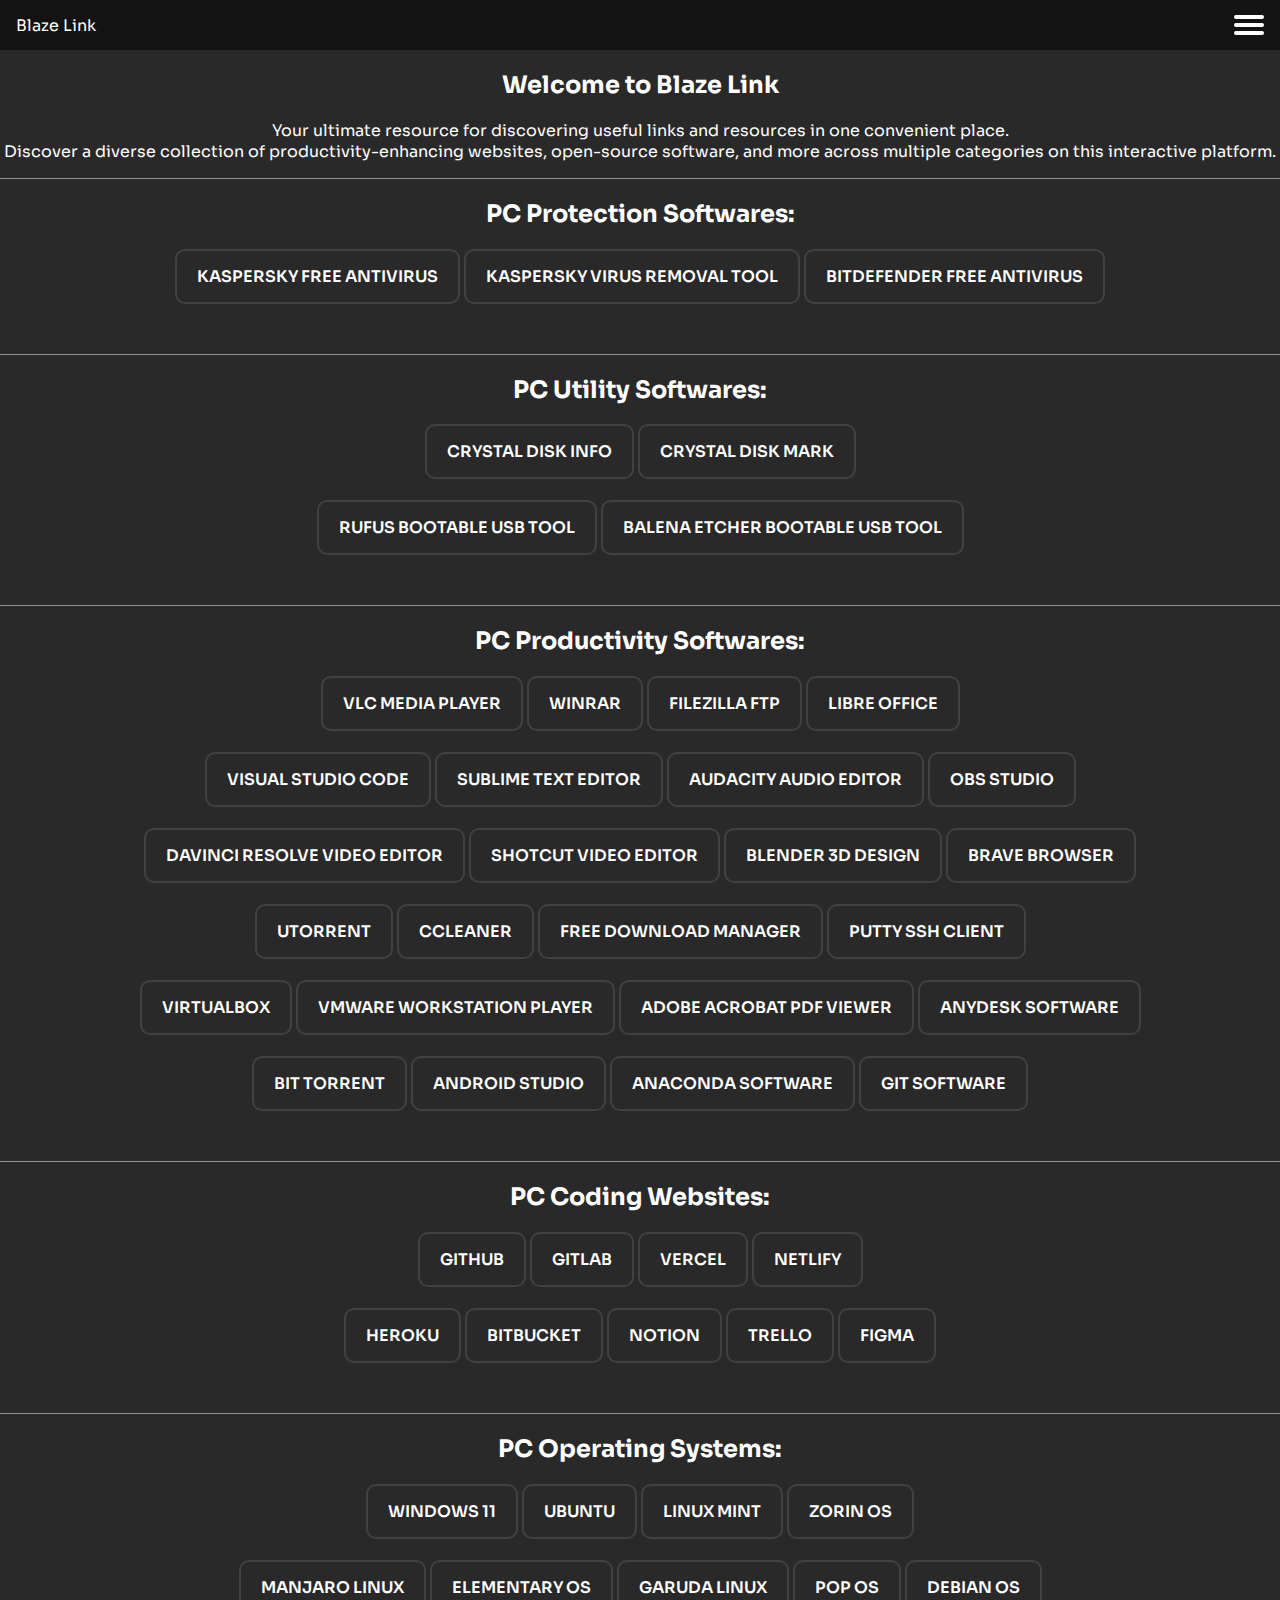
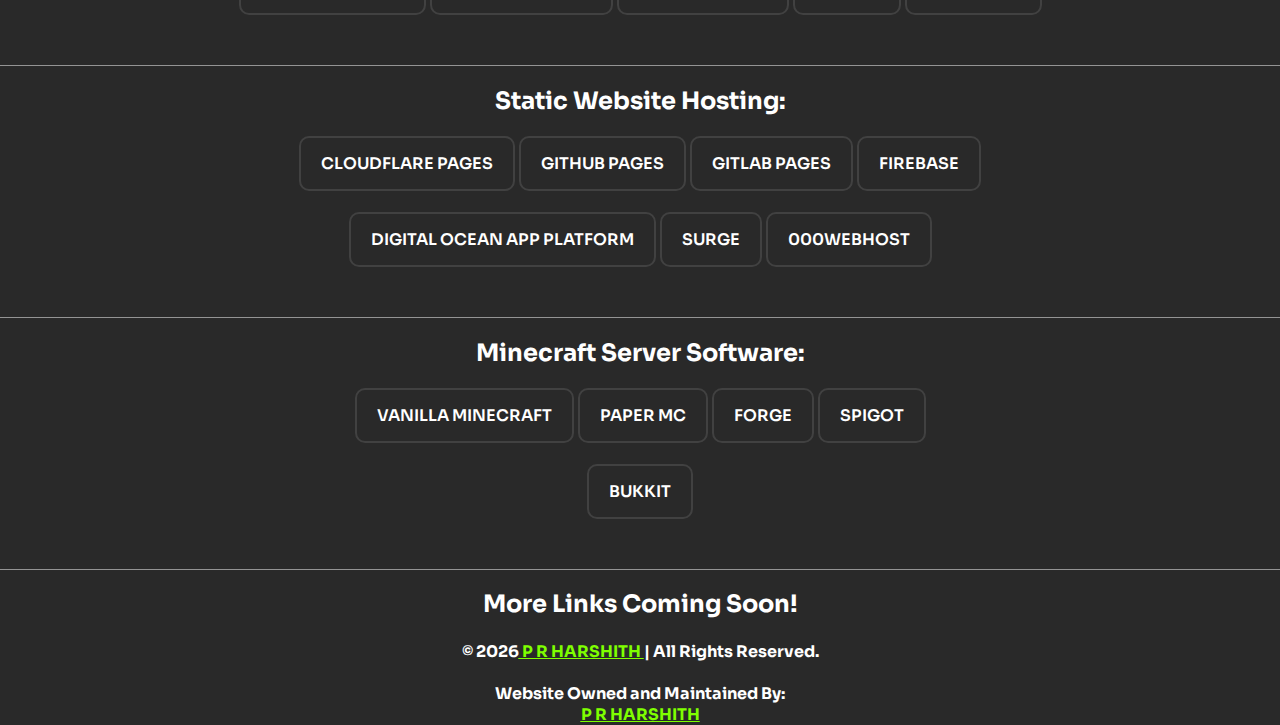
<file: index.html>
<!DOCTYPE html>
<html lang="en-US">
<head>
  <meta charset="UTF-8">
  <meta name="viewport" content="width=device-width, initial-scale=1.0">
  <meta name="author" content="P R HARSHITH">
  <meta property="og:image" content="https://blazelink.pages.dev/images/ogimage.png">
  <meta name="description" content="Discover a diverse collection of productivity-enhancing websites, open-source software, and more across multiple categories on this interactive platform. Unleash your potential with an extensive range of valuable resources.">
  <meta name="keywords" content="Blaze Link, Productivity, P R HARSHITH, OpenSource, Fast, Static Webpage, Easy to Use">
  
  <title>Blaze Link™ - Your Gateway to Productivity and Software Resources</title>

  <link rel="stylesheet" href="css/style.css">

</head>
<body>

  <section class="top-nav">
    <div>
      <a href="index.html" rel="noopener" id="nounder">
      Blaze Link
    </a>
    </div>
    <input id="menu-toggle" type="checkbox" />
    <label class='menu-button-container' for="menu-toggle">
    <div class='menu-button'></div>
  </label>
    <ul class="menu">
      <li><a href="#" id="nounder">Home</a></li>
      <li><a href="#pcprotect" id="nounder">PC Protection Softwares</a></li>
      <li><a href="#diskutil" id="nounder">PC Utility Software</a></li>
      <li><a href="#pcsoft" id="nounder">PC Productivity Software</a></li>
      <li><a href="#pccode" id="nounder">PC Coding Websites</a></li>
      <li><a href="#pcos" id="nounder">PC Operating Systems</a></li>
      <li><a href="#statwebhost" id="nounder">Static Website Hosting</a></li>
      <li><a href="#mcserv" id="nounder">Minecraft Server Software</a></li>
      <!--<li><a href="#" id="nounder"></a></li>
      <li><a href="#" id="nounder"></a></li>
      <li><a href="#" id="nounder"></a></li>-->
    </ul>
  </section>

  <script>
    const menuToggle = document.getElementById('menu-toggle');
const menuItems = document.querySelectorAll('.menu a');

menuItems.forEach(item => {
  item.addEventListener('click', () => {
    menuToggle.checked = false; // Uncheck the menu toggle checkbox
  });
});
  </script>

<section class="home" id="home">
  <div class="container">
    <h2>Welcome to Blaze Link</h2>
    <p>Your ultimate resource for discovering useful links and resources in one convenient place.
      <br>
      Discover a diverse collection of productivity-enhancing websites, open-source software, and more across multiple categories on this interactive platform.
     </p>
  </div>
</section>

<hr class="horizontal-line">

<section class="links" id="pcprotect">
  <div class="container">
    <h2>PC Protection Softwares:</h2>
    <center>
    <div class="button-container">

      <a href="https://www.kaspersky.co.in/free-antivirus" target="_blank" id="nounder" rel="noopener"><button  class="button">Kaspersky Free Antivirus</button></a>
      
      <a href="https://www.kaspersky.co.in/downloads/free-virus-removal-tool" target="_blank" id="nounder" rel="noopener"><button class="button">Kaspersky Virus Removal Tool</button></a>

      <a href="https://www.bitdefender.com/solutions/free.html" target="_blank" id="nounder" rel="noopener"><button class="button">Bitdefender Free Antivirus</button></a>

    </div>
  </center>
  </div>
</section>


<br><br>
<hr class="horizontal-line">

<section class="links" id="diskutil">
  <div class="container">
    <h2>PC Utility Softwares:</h2>
    <center>
    <div class="button-container">

      <a href="https://osdn.net/projects/crystaldiskinfo/downloads/78192/CrystalDiskInfo8_17_14.exe/" target="_blank" id="nounder" rel="noopener"><button class="button">Crystal Disk Info</button></a>
      
     <a href="https://osdn.net/projects/crystaldiskmark/downloads/77936/CrystalDiskMark8_0_4c.exe/" target="_blank" id="nounder" rel="noopener"> <button class="button">Crystal Disk Mark</button></a>

      <br><br>

      <a href="https://rufus.ie/en/" target="_blank" id="nounder" rel="noopener"><button class="button">Rufus Bootable USB Tool</button></a>

      <a href="https://etcher.balena.io/" target="_blank" id="nounder" rel="noopener"><button class="button">Balena Etcher Bootable USB Tool</button></a>

    </div>
  </center>
  </div>
</section>



<br><br>
<hr class="horizontal-line">

<section class="links" id="pcsoft">
  <div class="container">
    <h2>PC Productivity Softwares:</h2>
    <center>
    <div class="button-container">

      <a href="https://vlc-media-player.en.softonic.com/" target="_blank" id="nounder" rel="noopener"><button  class="button">VLC Media Player</button></a>
      
     <a href="https://www.win-rar.com/start.html?&L=0" target="_blank" id="nounder" rel="noopener"> <button class="button">WinRAR</button></a>

     <a href="https://filezilla-project.org/" target="_blank" id="nounder" rel="noopener"> <button class="button">Filezilla FTP</button></a>

      <a href="https://www.libreoffice.org/discover/libreoffice/" target="_blank" id="nounder" rel="noopener"><button class="button">Libre Office</button></a>

      <br><br>

      <a href="https://code.visualstudio.com/" target="_blank" id="nounder" rel="noopener"><button class="button">Visual Studio Code</button></a>

      <a href="https://www.sublimetext.com/" target="_blank" id="nounder" rel="noopener"><button class="button">Sublime Text Editor</button></a>

      <a href="https://www.audacityteam.org/download/" target="_blank" id="nounder" rel="noopener"><button class="button">Audacity Audio Editor</button></a>

      <a href="https://obsproject.com/" target="_blank" id="nounder" rel="noopener"><button class="button">OBS Studio</button></a>

      <br><br>

      <a href="https://www.blackmagicdesign.com/in/products/davinciresolve" target="_blank" id="nounder" rel="noopener"><button class="button">Davinci Resolve Video Editor</button></a>

      <a href="https://shotcut.org/" target="_blank" id="nounder" rel="noopener"><button class="button">Shotcut Video Editor</button></a>

      <a href="https://www.blender.org/" target="_blank" id="nounder" rel="noopener"><button class="button">Blender 3D Design</button></a>

      <a href="https://brave.com" target="_blank" id="nounder" rel="noopener"><button class="button">Brave Browser</button></a>

      <br><br>

     <a href="https://www.utorrent.com/" target="_blank" id="nounder" rel="noopener"> <button class="button">uTorrent</button></a>

      <a href="https://www.ccleaner.com/ccleaner/download" target="_blank" id="nounder" rel="noopener"><button class="button">CCleaner</button></a>

      <a href="https://www.freedownloadmanager.org/" target="_blank" id="nounder" rel="noopener"><button class="button">Free Download Manager</button></a>

      <a href="https://www.putty.org/" target="_blank" id="nounder" rel="noopener"><button class="button">Putty SSH Client</button></a>

      <br><br>

     <a href="https://www.virtualbox.org/" target="_blank" id="nounder" rel="noopener"> <button class="button">VirtualBox</button></a>

     <a href="https://www.vmware.com/in/products/workstation-player/workstation-player-evaluation.html" target="_blank" id="nounder" rel="noopener"> <button class="button">VMware Workstation Player</button></a>

     <a href="https://get.adobe.com/reader/otherversions" target="_blank" id="nounder" rel="noopener"> <button class="button">Adobe Acrobat PDF Viewer</button></a>

     <a href="https://anydesk.com/en" target="_blank" id="nounder" rel="noopener"> <button class="button">AnyDesk Software</button></a>

      <br><br>

      <a href="https://www.bittorrent.com/" target="_blank" id="nounder" rel="noopener"><button class="button">Bit Torrent</button></a>

     <a href="https://developer.android.com/studio" target="_blank" id="nounder" rel="noopener"> <button class="button">Android Studio</button></a>

     <a href="https://www.anaconda.com/download" target="_blank" id="nounder" rel="noopener"> <button class="button">Anaconda Software</button></a>
      
      <a href="https://git-scm.com/" target="_blank" id="nounder" rel="noopener"><button class="button">Git Software</button></a>

    </div>
  </center>
  </div>
</section>




<br><br>
<hr class="horizontal-line">

<section class="links" id="pccode">
  <div class="container">
    <h2>PC Coding Websites:</h2>
    <center>
    <div class="button-container">

     <a href="https://github.com" target="_blank" id="nounder" rel="noopener"> <button  class="button">Github</button></a>
      
     <a href="https://gitlab.com" target="_blank" id="nounder" rel="noopener"> <button class="button">Gitlab</button></a>

     <a href="https://vercel.com" target="_blank" id="nounder" rel="noopener"> <button class="button">Vercel</button></a>

      <a href="https://netlify.com" target="_blank" id="nounder" rel="noopener"><button class="button">Netlify</button></a>

      <br><br>

      <a href="https://heroku.com/" target="_blank" id="nounder" rel="noopener"> <button class="button">Heroku</button></a>

     <a href="https://bitbucket.org" target="_blank" id="nounder" rel="noopener"> <button class="button">BitBucket</button></a>

     <a href="https://notion.so" target="_blank" id="nounder" rel="noopener"> <button class="button">Notion</button></a>

     <a href="https://trello.com" target="_blank" id="nounder" rel="noopener"> <button class="button">Trello</button></a>

     <a href="https://figma.com" target="_blank" id="nounder" rel="noopener"> <button class="button">Figma</button></a>

    </div>
  </center>
  </div>
</section>




<br><br>
<hr class="horizontal-line">

<section class="links" id="pcos">
  <div class="container">
    <h2>PC Operating Systems:</h2>
    <center>
    <div class="button-container">

     <a href="https://www.microsoft.com/software-download/windows11" target="_blank" id="nounder" rel="noopener"> <button  class="button">Windows 11</button></a>
      
     <a href="https://ubuntu.com/" target="_blank" id="nounder" rel="noopener"> <button class="button">Ubuntu</button></a>

     <a href="https://linuxmint.com/" target="_blank" id="nounder" rel="noopener"> <button class="button">Linux Mint</button></a>

     <a href="https://zorin.com/os/" target="_blank" id="nounder" rel="noopener"> <button class="button">Zorin OS</button></a>

      <br><br>

     <a href="https://manjaro.org/" target="_blank" id="nounder" rel="noopener"> <button class="button">Manjaro Linux</button></a>

     <a href="https://elementary.io/" target="_blank" id="nounder" rel="noopener"> <button class="button">Elementary OS</button></a>

     <a href="https://garudalinux.org/" target="_blank" id="nounder" rel="noopener"> <button class="button">Garuda Linux</button></a>

     <a href="https://pop.system76.com/" target="_blank" id="nounder" rel="noopener"> <button class="button">Pop OS</button></a>

     <a href="https://www.debian.org/" target="_blank" id="nounder" rel="noopener"> <button class="button">Debian OS</button></a>

    </div>
  </center>
  </div>
</section>





<br><br>
<hr class="horizontal-line">

<section class="links" id="statwebhost">
  <div class="container">
    <h2>Static Website Hosting:</h2>
    <center>
    <div class="button-container">

     <a href="https://pages.cloudflare.com/" target="_blank" id="nounder" rel="noopener"> <button  class="button">Cloudflare Pages</button></a>
      
     <a href="https://pages.github.com/" target="_blank" id="nounder" rel="noopener"> <button class="button">Github Pages</button></a>

     <a href="https://about.gitlab.com/stages-devops-lifecycle/pages/" target="_blank" id="nounder" rel="noopener"> <button class="button">Gitlab Pages</button></a>

     <a href="https://firebase.google.com" target="_blank" id="nounder" rel="noopener"> <button class="button">Firebase</button></a>

      <br><br>

     <a href="https://www.digitalocean.com/products/app-platform" target="_blank" id="nounder" rel="noopener"> <button class="button">Digital Ocean App Platform</button></a>

     <a href="https://surge.sh/" target="_blank" id="nounder" rel="noopener"> <button class="button">Surge</button></a>

     <a href="https://www.000webhost.com/" target="_blank" id="nounder" rel="noopener"> <button class="button">000Webhost</button></a>

    </div>
  </center>
  </div>
</section>





<br><br>
<hr class="horizontal-line">

<section class="links" id="mcserv">
  <div class="container">
    <h2>Minecraft Server Software:</h2>
    <center>
    <div class="button-container">

     <a href="https://www.minecraft.net/en-us/download/server" target="_blank" id="nounder" rel="noopener"> <button  class="button">Vanilla Minecraft</button></a>
      
     <a href="https://papermc.io" target="_blank" id="nounder" rel="noopener"> <button class="button">Paper MC</button></a>

     <a href="https://files.minecraftforge.net/net/minecraftforge/forge/" target="_blank" id="nounder" rel="noopener"> <button class="button">Forge</button></a>

     <a href="https://getbukkit.org/download/spigot" target="_blank" id="nounder" rel="noopener"> <button class="button">Spigot</button></a>

      <br><br>

      <a href="https://getbukkit.org/" target="_blank" id="nounder" rel="noopener"> <button class="button">Bukkit</button></a>
      
      
    </div>
  </center>
  </div>
</section>





<br><br>
<hr class="horizontal-line">

<h2>More Links Coming Soon!</h2>



<!--
      <section class="links" id="pcos">
  <div class="container">
    <h2>PC Operating Systems:</h2>
    <center>
    <div class="button-container">

     <a href="" target="_blank" id="nounder" rel="noopener"> <button  class="button">Windows 11</button></a>
      
     <a href="" target="_blank" id="nounder" rel="noopener"> <button class="button">Ubuntu</button></a>

     <a href="" target="_blank" id="nounder" rel="noopener"> <button class="button">Linux Mint</button></a>

     <a href="" target="_blank" id="nounder" rel="noopener"> <button class="button">Zorin OS</button></a>

      <br><br>
      
      
      

    </div>
  </center>
  </div>
</section>
      -->






















<h4 class="copyright">© <script>document.write(new Date().getFullYear())</script><a href="https://prharshith.pages.dev" style="color: chartreuse;"><u> P R HARSHITH </u></a>| All Rights Reserved.</h4>
<h4 id="prhfooter"> Website Owned and Maintained By:<br> <a href="https://prharshith.pages.dev" style="color: chartreuse;"><u>P R HARSHITH</u></a></h4>
</body>
</html>
</file>
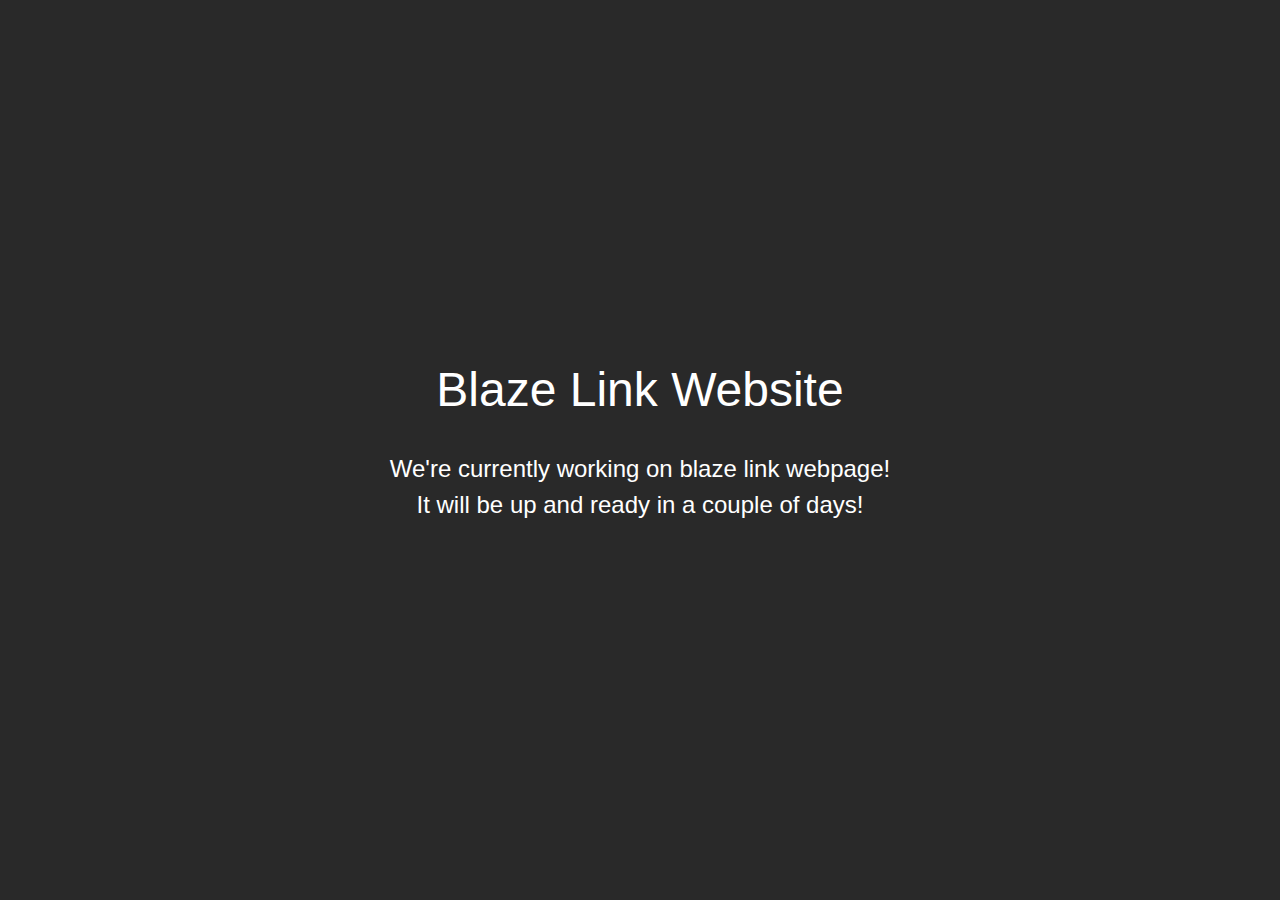
<file: coming-soon-page.html>
<!DOCTYPE html>
<html lang="en">
<head>
  <meta charset="UTF-8">
  <meta name="viewport" content="width=device-width, initial-scale=1.0">
  <title>Coming Soon</title>
  <link rel="stylesheet" href="https://stackpath.bootstrapcdn.com/bootstrap/4.5.2/css/bootstrap.min.css">
  <style>
    body {
      background-color: #292929;
      color: #fff;
      display: flex;
      justify-content: center;
      align-items: center;
      height: 100vh;
      font-family: Arial, sans-serif;
    }

    .container {
      text-align: center;
    }

    h1 {
      font-size: 3rem;
      color: #fff;
      margin-bottom: 2rem;
      animation: heartbeat 1.5s ease-in-out infinite;
    }

    @keyframes heartbeat {
      0% {
        transform: scale(1);
      }
      50% {
        transform: scale(1.2);
      }
      100% {
        transform: scale(1);
      }
    }

    p {
      font-size: 1.5rem;
      color: #fff;
    }

    .countdown {
      font-size: 2rem;
      margin-top: 2rem;
    }
  </style>
</head>
<body>
  <div class="container">
    <h1>Blaze Link Website</h1>
    <p>We're currently working on blaze link webpage!<br>It will be up and ready in a couple of days!</p>
  </div>
</body>
</html>
</file>
<file: css/style.css>
/*Custom Font by Google Fonts*/
@import url('https://fonts.googleapis.com/css2?family=Sora&display=swap');

html {
  scroll-behavior: smooth;
}


/*Font applied to all elements*/
h1,h2,h3,h4,h5,h6,p{
font-family: 'Sora', sans-serif;
color: #fff;
font-weight: 100px;
text-align: center;
}


/*Background Darkmode Color*/
body{
background-color: #292929;
}

/*header css*/
header {
  color: #fff;
  padding: 20px;
  display: flex;
  justify-content: space-around; /* Add space between logo and navigation */
  align-items: center;
  font-family: 'Sora', sans-serif;
}

.logo {
  font-size: 24px;
  font-weight: bold;
  color: #fff;
  margin-right: 20px; /* Add some space between logo and navigation */
  font-family: 'Sora', sans-serif;
}

nav ul {
  list-style-type: none;
  margin: 0;
  padding: 0;
  display: flex;
  justify-content: center; /* Center the list horizontally */
  align-items: center; /* Center the list vertically */
}

nav ul li {
  margin-right: 20px;
}

nav ul li:last-child {
  margin-right: 0;
}

nav ul li a {
  color: #fff;
  text-decoration: none;
}

#logoid{
color: #fff;
  text-decoration: none;
}

#nounder{
  color: #fff;
    text-decoration: none;
}



.button {
  flex: 1;
  padding: 15px 20px;
  font-size: 16px;
  font-weight: 600;
  border: 2px solid #414141;
  color: white;
  background-color: transparent;
  cursor: pointer;
  border-radius: 10px;
  text-transform: uppercase;
  transition: all 0.4s cubic-bezier(0.23, 1, 0.320, 1);
}

.button:hover {
  border-color: #0974f1;
  box-shadow: 0 0 20px rgba(9, 117, 241, 0.8);
}

.button:active {
  box-shadow: 0 0 10px rgba(9, 117, 241, 0.4);
}


.sticky-header {
  position: sticky;
  top: 0;
  z-index: 999;
  border-radius: 20px;
  background-color: #131313; /* Add desired background color */
  color: #fff; /* Add desired text color */
}

.horizontal-line {
  border: none;
  height: 1px;
  background-color: #fff;
  opacity: 0.5;
}




/*hamburger menu*/
h2 {
  vertical-align: center;
  text-align: center;
}

html, body {
  margin: 0;
  height: 100%;
}

*{
  font-family: "Sora";
  box-sizing: border-box;
}

.top-nav {
  display: flex;
  flex-direction: row;
  align-items: center;
  justify-content: space-between;
  background-color: #131313;
  /* W3C, IE 10+/ Edge, Firefox 16+, Chrome 26+, Opera 12+, Safari 7+ */
  color: #FFF;
  height: 50px;
  padding: 1em;
  position: sticky;
  top: 0;
  z-index: 100;
}

.menu {
  display: flex;
  flex-direction: row;
  list-style-type: none;
  margin: 0;
  padding: 0;
}

.menu > li {
  margin: 0 1rem;
  overflow: hidden;
}

.menu-button-container {
  display: none;
  height: 100%;
  width: 30px;
  cursor: pointer;
  flex-direction: column;
  justify-content: center;
  align-items: center;
}

#menu-toggle {
  display: none;
}

.menu-button,
.menu-button::before,
.menu-button::after {
  display: block;
  background-color: #fff;
  position: absolute;
  height: 4px;
  width: 30px;
  transition: transform 400ms cubic-bezier(0.23, 1, 0.32, 1);
  border-radius: 2px;
}

.menu-button::before {
  content: '';
  margin-top: -8px;
}

.menu-button::after {
  content: '';
  margin-top: 8px;
}

#menu-toggle:checked + .menu-button-container .menu-button::before {
  margin-top: 0px;
  transform: rotate(405deg);
}

#menu-toggle:checked + .menu-button-container .menu-button {
  background: rgba(255, 255, 255, 0);
}

#menu-toggle:checked + .menu-button-container .menu-button::after {
  margin-top: 0px;
  transform: rotate(-405deg);
}

.menu-button-container {
  display: flex;
}

.menu {
  position: absolute;
  top: 100%;
  margin-top: 1em;
  left: 0;
  flex-direction: column;
  width: 100%;
  justify-content: center;
  align-items: center;
}

#menu-toggle ~ .menu li {
  height: 0;
  margin: 0;
  padding: 0;
  border: 0;
  transition: height 400ms cubic-bezier(0.23, 1, 0.32, 1);
}

#menu-toggle:checked ~ .menu li {
  border: 1px solid #333;
  height: 2.5em;
  padding: 0.5em;
  transition: height 400ms cubic-bezier(0.23, 1, 0.32, 1);
}

.menu > li {
  display: flex;
  justify-content: center;
  margin: 0;
  padding: 0.5em 0;
  width: 100%;
  color: white;
  background-color: #141414;
}

.menu > li:not(:last-child) {
  border-bottom: 1px solid #444;
}






/* Media query for smaller screens */
@media screen and (max-width: 600px) {
  header {
    flex-direction: column; /* Stack logo and navigation vertically */
    align-items: center; /* Align items to the left */
  }

  .logo {
    margin-bottom: 20px; /* Add space between logo and navigation on smaller screens */
  }

  nav ul {
    justify-content: flex-start; /* Align navigation items to the left */
  }

  nav ul li {
    margin-right: 10px; /* Reduce margin between navigation items */
  }
  
  
  .button-container {
    display: grid;
  }
  
  
}
</file>
